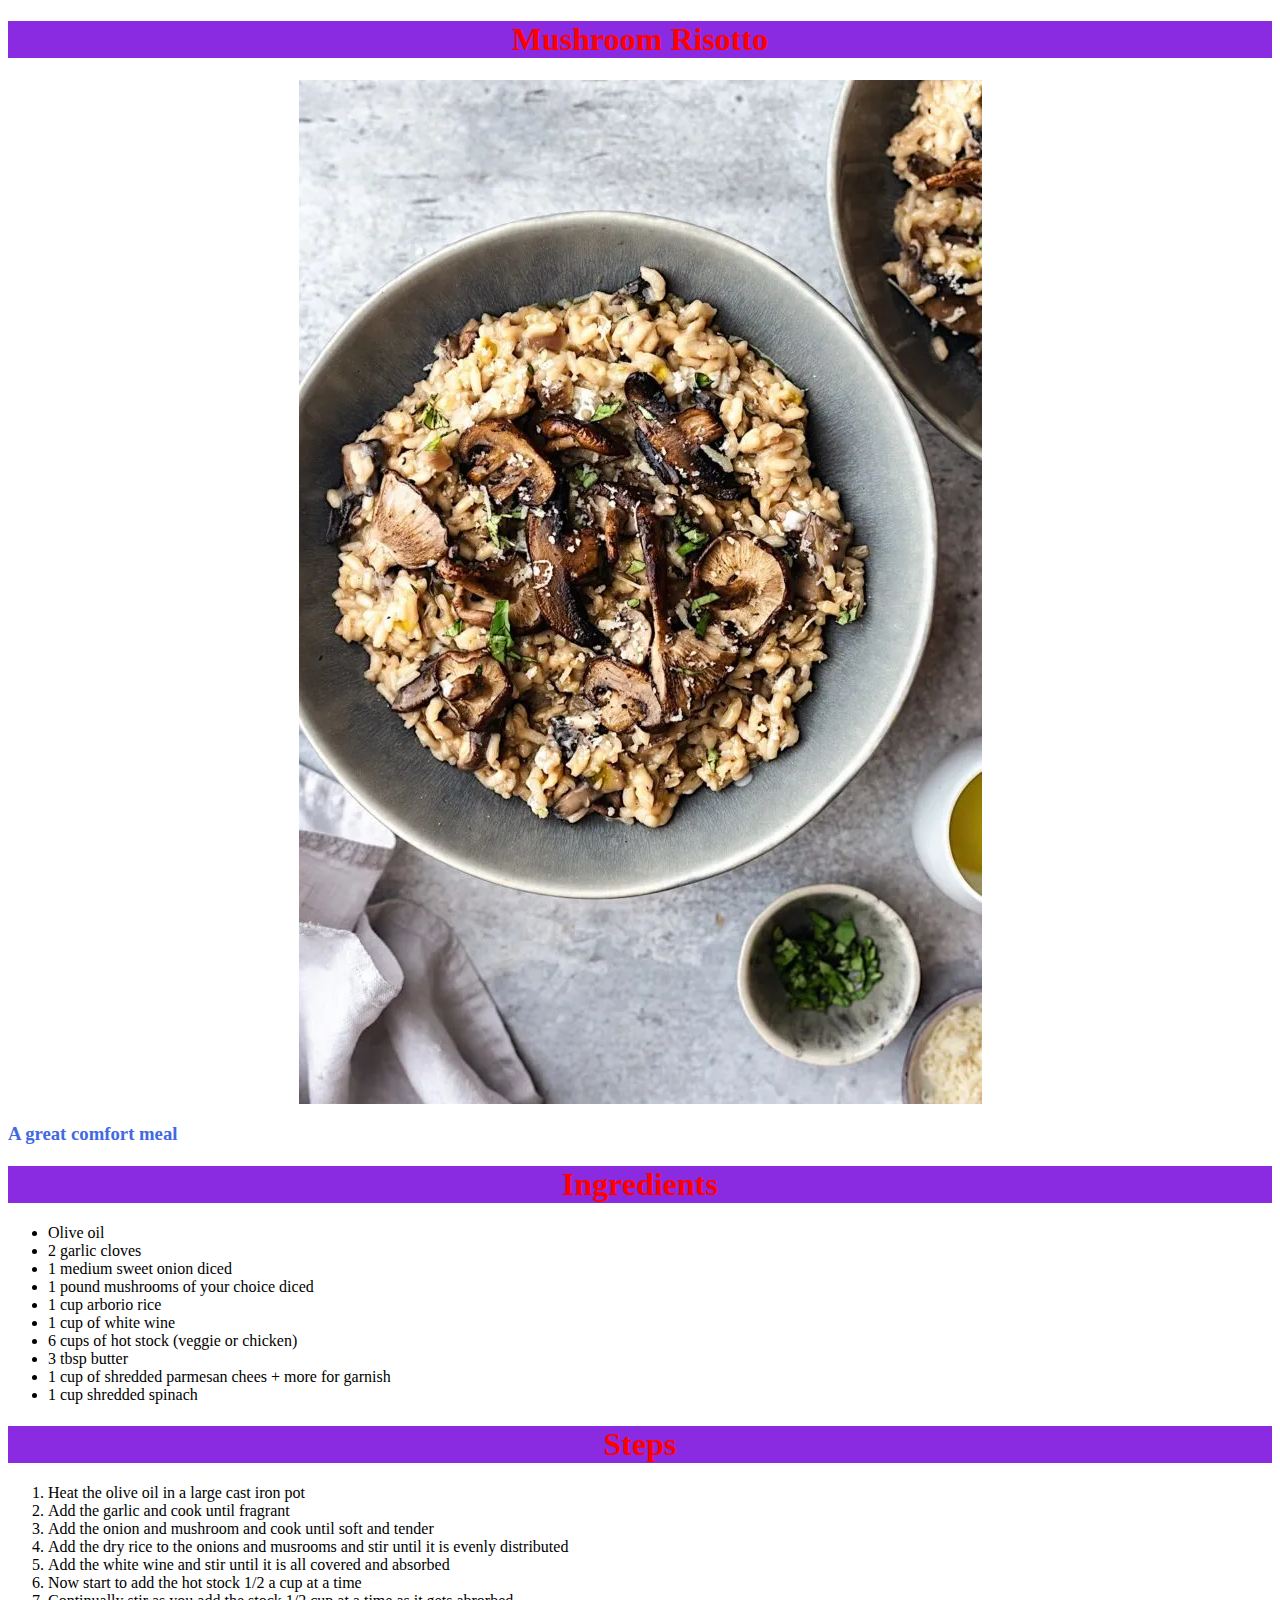
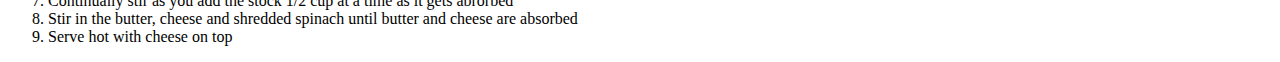
<file: recipes/mushroom_risotto.html>
<!DOCTYPE html>
<html lang="en">
<head>
    <meta charset="UTF-8">
    <meta http-equiv="X-UA-Compatible" content="IE=edge">
    <meta name="viewport" content="width=device-width, initial-scale=1.0">
    <title>Document</title>
    <link rel="stylesheet" href="../recipes/styles.css">
</head>
<body>
    <h1>Mushroom Risotto</h1>
    <img src="../recipes/risotto.jpg" alt="A picture of mushroom risotto">
    <h3>A great comfort meal</h3>
    <h1>Ingredients</h1>
    <ul>
        <li>Olive oil</li>
        <li>2 garlic cloves</li>
        <li>1  medium sweet onion diced</li>
        <li>1 pound mushrooms of your choice diced</li>
        <li>1 cup arborio rice</li>
        <li>1 cup of white wine</li>
        <li>6 cups of hot stock (veggie or chicken)</li>
        <li>3 tbsp butter</li> 
        <li>1 cup of shredded parmesan chees + more for garnish</li>
        <li>1 cup shredded spinach</li>
    </ul>
    <h1>Steps</h1>
    <ol>
        <li>Heat the olive oil in a large cast iron pot</li>
        <li>Add the garlic and cook until fragrant</li>
        <li>Add the onion and mushroom and cook until soft and tender</li>
        <li>Add the dry rice to the onions and musrooms and stir until it is evenly distributed</li>
        <li>Add the white wine and stir until it is all covered and absorbed</li>
        <li>Now start to add the hot stock 1/2 a cup at a time</li>
        <li>Continually stir as you add the stock 1/2 cup at a time as it gets abrorbed</li>
        <li>Stir in the butter, cheese and shredded spinach until butter and cheese are absorbed</li> 
        <li>Serve hot with cheese on top</li>
    </ol>
</body>
</html>
</file>
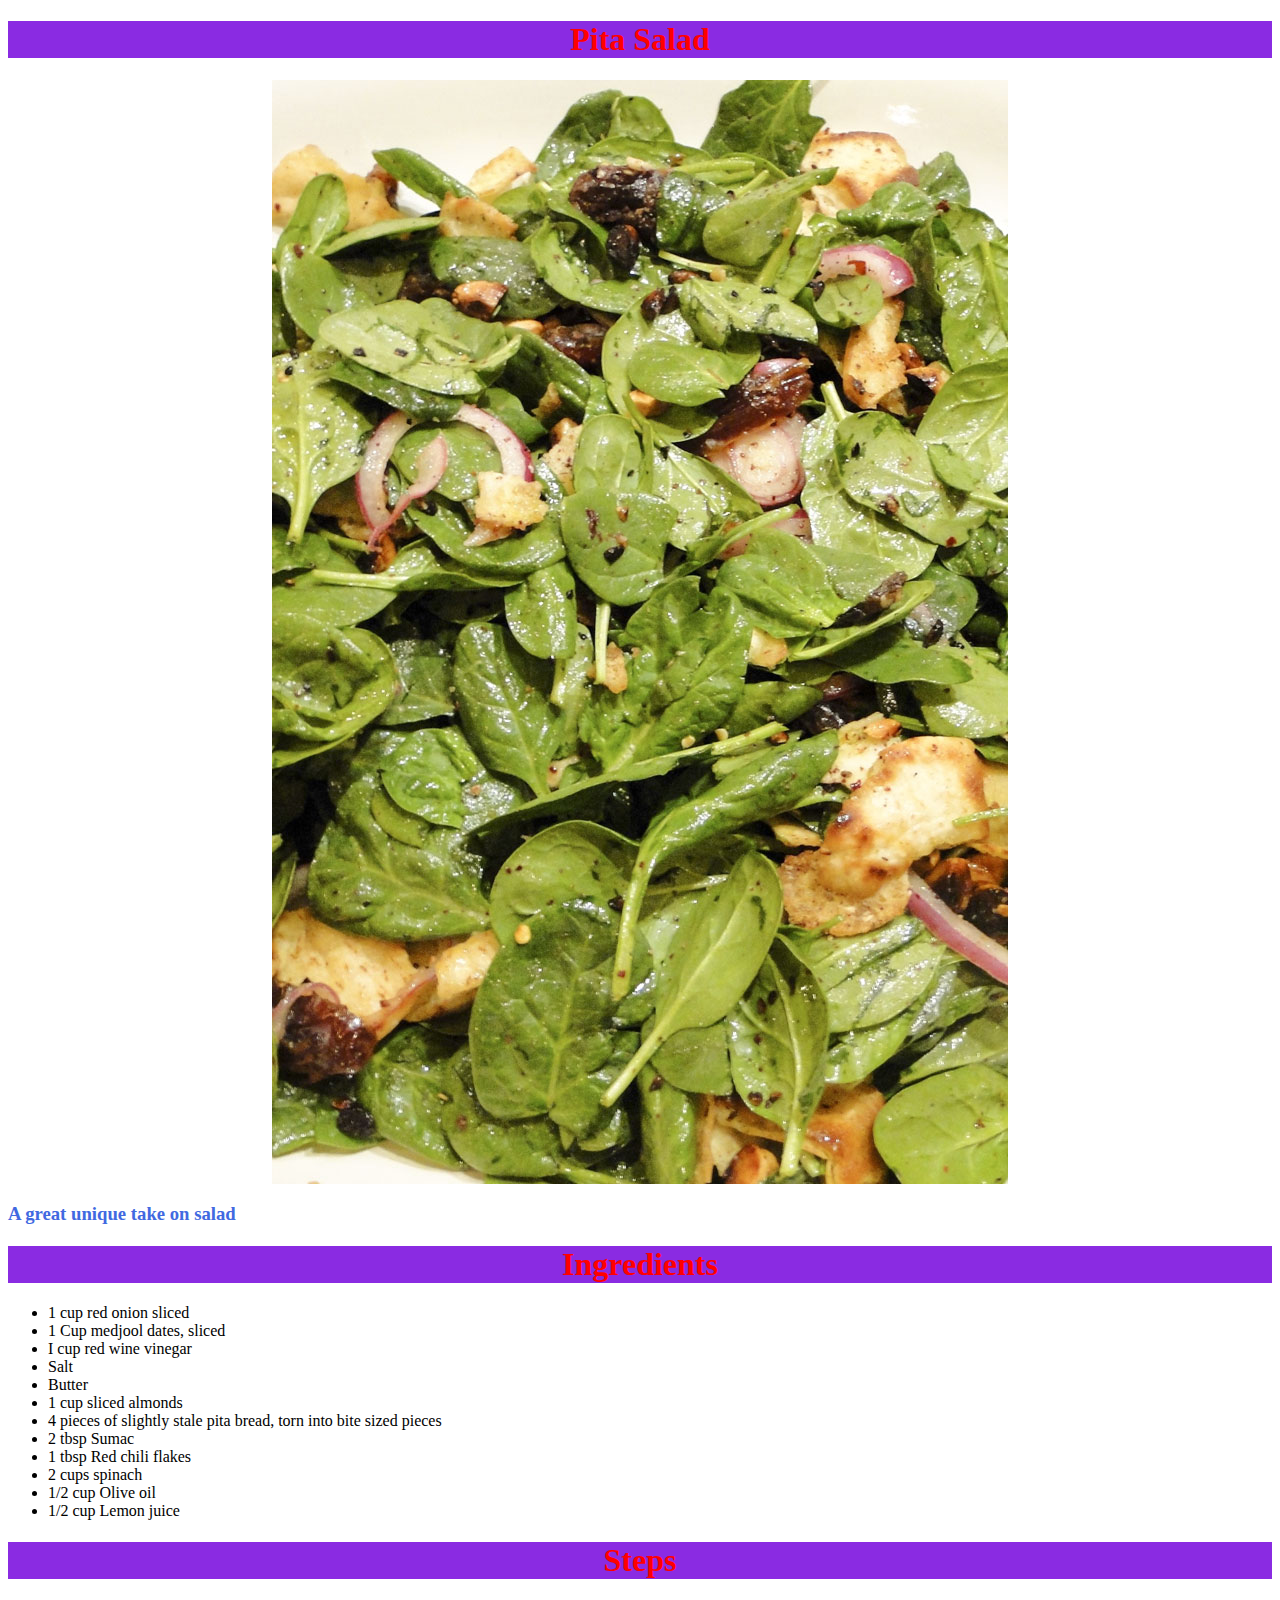
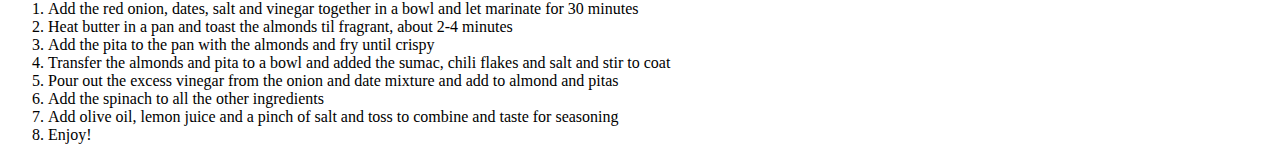
<file: recipes/pita_salad.html>
<!DOCTYPE html>
<html lang="en">
<head>
    <meta charset="UTF-8">
    <meta http-equiv="X-UA-Compatible" content="IE=edge">
    <meta name="viewport" content="width=device-width, initial-scale=1.0">
    <title>Document</title>
    <link rel="stylesheet" href="../recipes/styles.css">
</head>
<body>
    <h1>Pita Salad</h1>
    <img src="../recipes/pitasalad.jpg" alt="A picture of the pita salad">
    <h3>A great unique take on salad </h3>
    <h1>Ingredients</h1>
    <ul>
        <li>1 cup red onion sliced</li>
        <li>1 Cup medjool dates, sliced</li>
        <li>I cup red wine vinegar</li>
        <li>Salt</li>
        <li>Butter</li>
        <li>1 cup sliced almonds</li>
        <li>4 pieces of slightly stale pita bread, torn into bite sized pieces</li>
        <li>2 tbsp Sumac</li>
        <li>1 tbsp Red chili flakes</li>
        <li>2 cups spinach</li>
        <li>1/2 cup Olive oil</li>
        <li>1/2 cup Lemon juice</li>
    </ul>
    <h1>Steps</h1>
    <ol>
        <li>Add the red onion, dates, salt and vinegar together in a bowl and let marinate for 30 minutes</li>
        <li>Heat butter in a pan and toast the almonds til fragrant, about 2-4 minutes</li>
        <li>Add the pita to the pan with the almonds and fry until crispy</li>
        <li>Transfer the almonds and pita to a bowl and added the sumac, chili flakes and salt and stir to coat</li>
        <li>Pour out the excess vinegar from the onion and date mixture and add to almond and pitas</li>
        <li>Add the spinach to all the other ingredients</li>
        <li>Add olive oil, lemon juice and a pinch of salt and toss to combine and taste for seasoning</li>
        <li>Enjoy!</li>
    </ol>
</body>
</html>
</file>
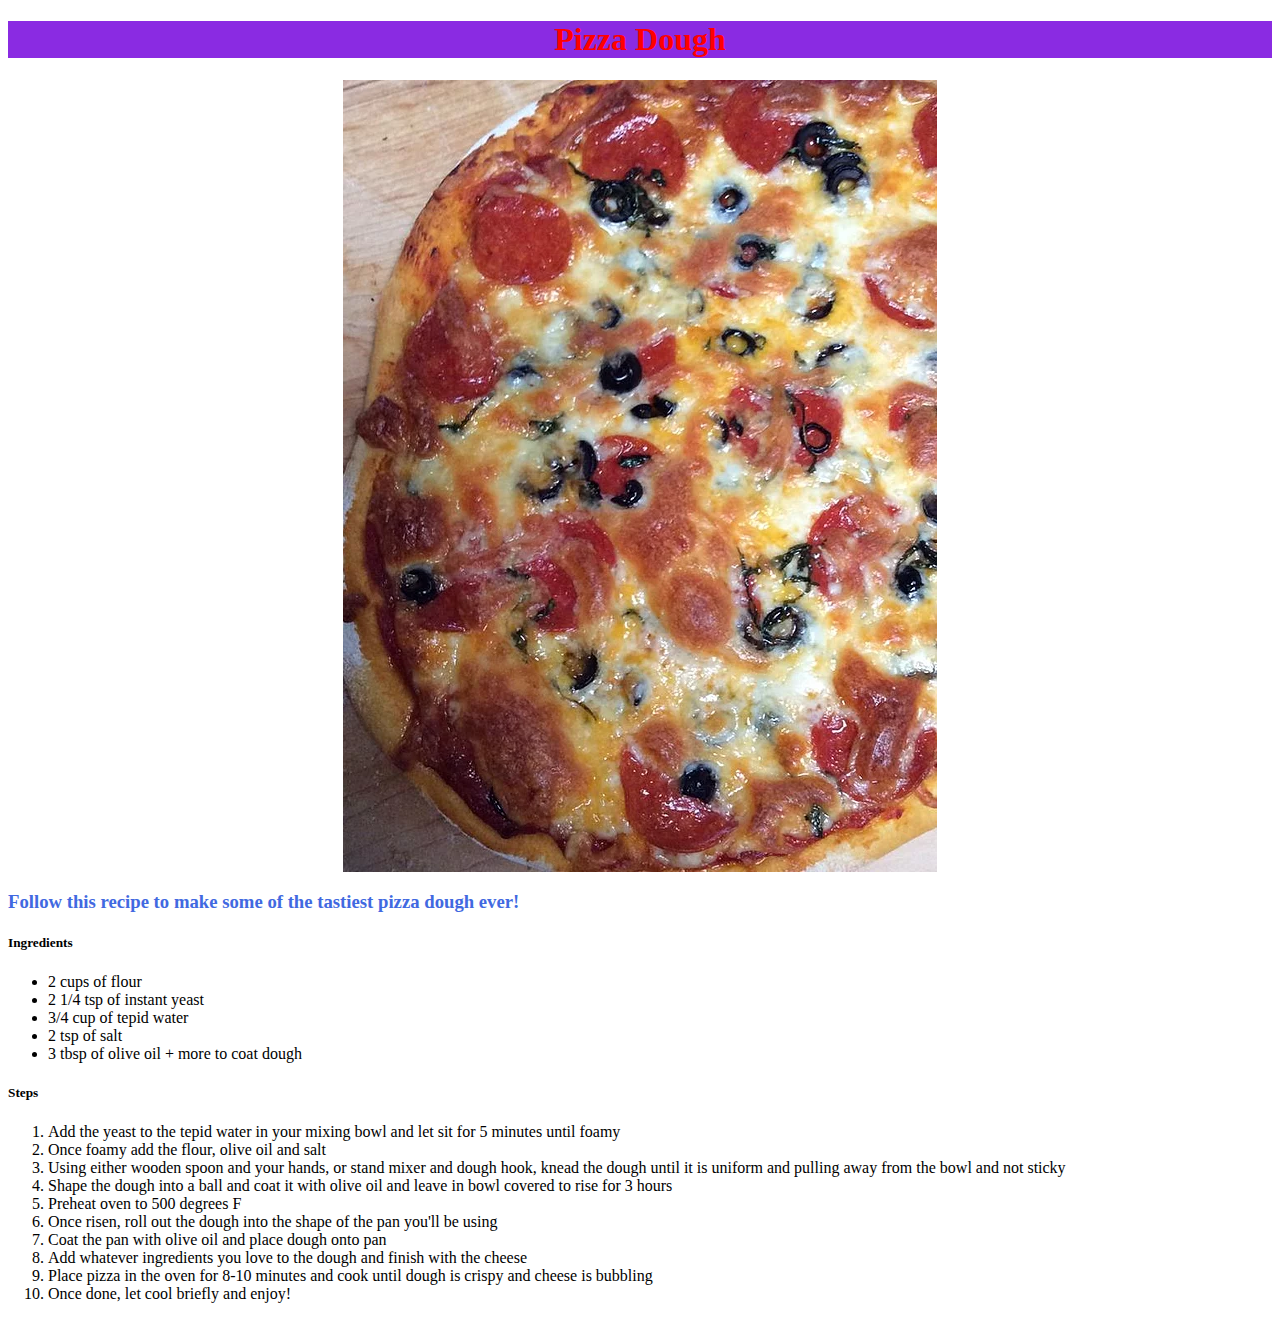
<file: recipes/pizza_dough.html>
<!DOCTYPE html>
<html lang="en">
<head>
    <meta charset="UTF-8">
    <meta http-equiv="X-UA-Compatible" content="IE=edge">
    <meta name="viewport" content="width=device-width, initial-scale=1.0">
    <title>Document</title>
    <link rel="stylesheet" href="../recipes/styles.css">
</head>
<body>
    <h1>Pizza Dough</h1>
    <img src="../recipes/pizzadough.jpg" alt="a picture of a pizza made with this pizza dough recipe">
    <h3>Follow this recipe to make some of the tastiest pizza dough ever!</h3>
    <h5>Ingredients</h5>
        <ul>
            <li>2 cups of flour</li>
            <li>2 1/4 tsp of instant yeast</li>
            <li>3/4 cup of tepid water</li>
            <li>2 tsp of salt</li>
            <li>3 tbsp of olive oil + more to coat dough</li>
        </ul>
    <h5>Steps</h5>
        <ol>
            <li>Add the yeast to the tepid water in your mixing bowl and let sit for 5 minutes until foamy</li>
            <li>Once foamy add the flour, olive oil and salt</li>
            <li>Using either wooden spoon and your hands, or stand mixer and dough hook, knead the 
                dough until it is uniform and pulling away from the bowl and not sticky
            </li>
            <li>Shape the dough into a ball and coat it with olive oil and leave in bowl covered 
                to rise for 3 hours
            <li>Preheat oven to 500 degrees F</li>
            </li>
            <li>Once risen, roll out the dough into the shape of the pan you'll be using</li>
            <li>Coat the pan with olive oil and place dough onto pan</li>
            <li>Add whatever ingredients you love to the dough and finish with the cheese</li>
            <li>Place pizza in the oven for 8-10 minutes and cook until dough is crispy and cheese is bubbling</li>
            <li>Once done, let cool briefly and enjoy!</li>
        </ol>
</body>
</html>
</file>
<file: recipes/styles.css>
h1 {
    color: red;
    text-align: center;
    background-color: blueviolet;
    font: Tahoma;
}

img {
    display: block;
    margin-left: auto;
    margin-right: auto;
}

h3 {
    color: royalblue;
    font-weight: bold;
}
</file>
